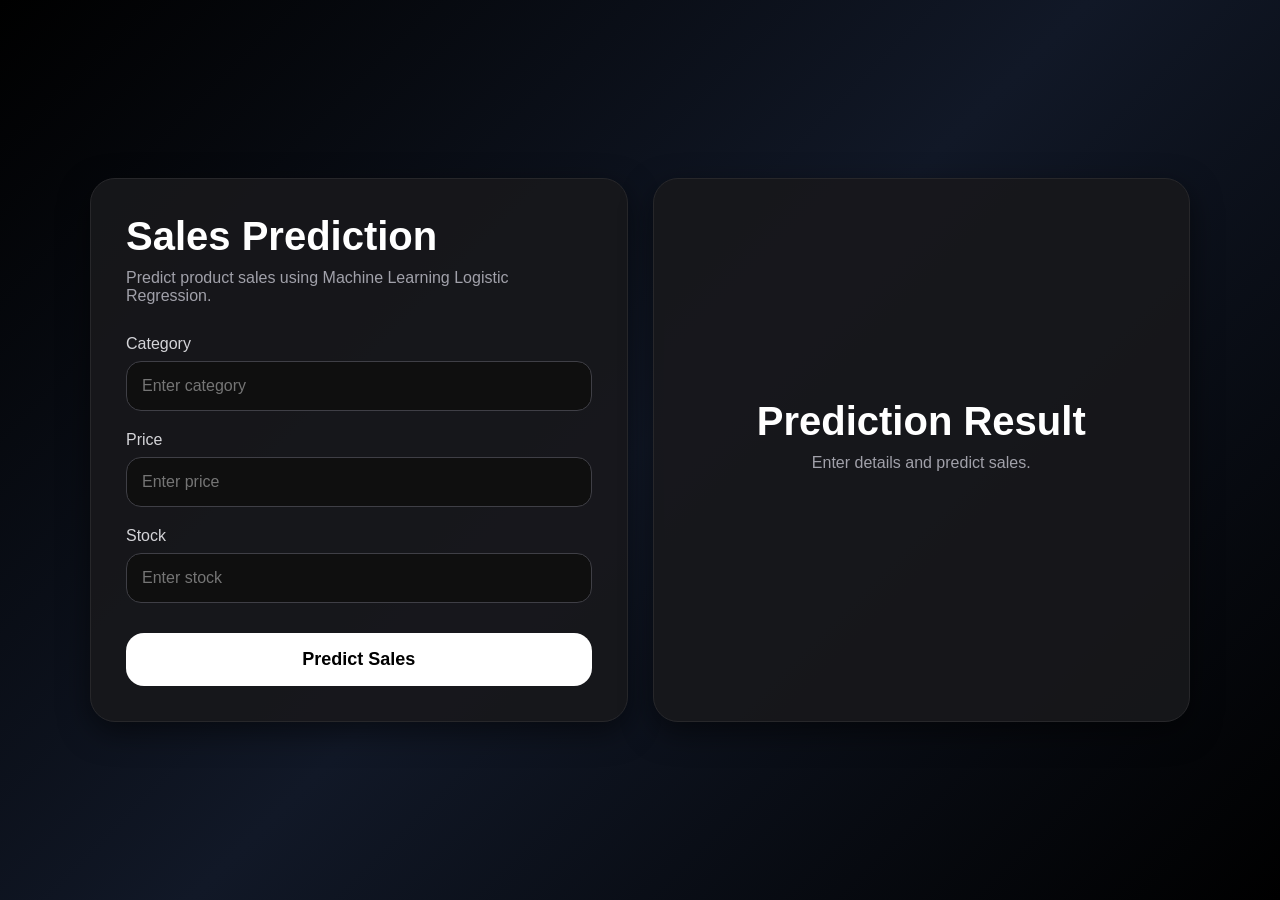
<file: ML PROJECTS-2/index.html>
<!DOCTYPE html>
<html lang="en">

<head>
    <meta charset="UTF-8" />
    <meta name="viewport" content="width=device-width, initial-scale=1.0" />
    <title>Sales Prediction</title>

    <style>
        * {
            margin: 0;
            padding: 0;
            box-sizing: border-box;
            font-family: Arial, Helvetica, sans-serif;
        }

        body {
            min-height: 100vh;
            background: linear-gradient(135deg, #000000, #111827, #000000);
            display: flex;
            justify-content: center;
            align-items: center;
            color: white;
            padding: 20px;
        }

        .container {
            width: 100%;
            max-width: 1100px;
            display: grid;
            grid-template-columns: 1fr 1fr;
            gap: 25px;
        }

        .card {
            background: rgba(24, 24, 27, 0.9);
            border: 1px solid #27272a;
            border-radius: 25px;
            padding: 35px;
            box-shadow: 0 10px 30px rgba(0, 0, 0, 0.5);
        }

        h1 {
            font-size: 40px;
            margin-bottom: 10px;
        }

        p {
            color: #a1a1aa;
            margin-bottom: 30px;
        }

        .input-box {
            margin-bottom: 20px;
        }

        label {
            display: block;
            margin-bottom: 8px;
            color: #d4d4d8;
        }

        input {
            width: 100%;
            padding: 15px;
            border: none;
            outline: none;
            border-radius: 15px;
            background: #0f0f0f;
            color: white;
            border: 1px solid #3f3f46;
            font-size: 16px;
        }

        button {
            width: 100%;
            padding: 16px;
            border: none;
            border-radius: 18px;
            background: white;
            color: black;
            font-size: 18px;
            font-weight: bold;
            cursor: pointer;
            transition: 0.3s;
            margin-top: 10px;
        }

        button:hover {
            transform: scale(1.02);
        }

        .result {
            height: 100%;
            display: flex;
            justify-content: center;
            align-items: center;
            flex-direction: column;
            text-align: center;
        }

        .prediction-box {
            width: 100%;
            padding: 40px;
            border-radius: 25px;
            margin-top: 20px;
        }

        .high {
            background: rgba(34, 197, 94, 0.2);
            border: 2px solid #22c55e;
        }

        .low {
            background: rgba(239, 68, 68, 0.2);
            border: 2px solid #ef4444;
        }

        .prediction-value {
            font-size: 70px;
            font-weight: bold;
            margin-top: 15px;
        }

        @media(max-width:900px) {
            .container {
                grid-template-columns: 1fr;
            }
        }
    </style>
</head>

<body>

    <div class="container">

        <!-- Left Side -->
        <div class="card">

            <h1>Sales Prediction</h1>

            <p>
                Predict product sales using Machine Learning Logistic Regression.
            </p>

            <div class="input-box">
                <label>Category</label>
                <input type="number" id="category" placeholder="Enter category">
            </div>

            <div class="input-box">
                <label>Price</label>
                <input type="number" id="price" placeholder="Enter price">
            </div>

            <div class="input-box">
                <label>Stock</label>
                <input type="number" id="stock" placeholder="Enter stock">
            </div>

            <button onclick="predictSales()">
                Predict Sales
            </button>

        </div>

        <!-- Right Side -->
        <div class="card result">

            <h1>Prediction Result</h1>

            <div id="resultBox">
                <p>
                    Enter details and predict sales.
                </p>
            </div>

        </div>

    </div>

    <script>

        async function predictSales() {

            const category = document.getElementById("category").value;
            const price = document.getElementById("price").value;
            const stock = document.getElementById("stock").value;

            const response = await fetch("http://127.0.0.1:8000/predict ", {
                method: "POST",

                headers: {
                    "Content-Type": "application/json"
                },

                body: JSON.stringify({
                    category: Number(category),
                    price: Number(price),
                    stock: Number(stock)
                })
            });

            const data = await response.json();

            const prediction = data.prediction || data.sales;

            const resultBox = document.getElementById("resultBox");

            if (prediction == 1) {

                resultBox.innerHTML = `
        
          <div class="prediction-box high">

            <h2>High Sales Prediction 🚀</h2>

            <div class="prediction-value">
              ${prediction}
            </div>

          </div>

        `;

            }

            else {

                resultBox.innerHTML = `
        
          <div class="prediction-box low">

            <h2>Low Sales Prediction 📉</h2>

            <div class="prediction-value">
              ${prediction}
            </div>

          </div>

        `;
            }

        }

    </script>

</body>

</html>
</file>
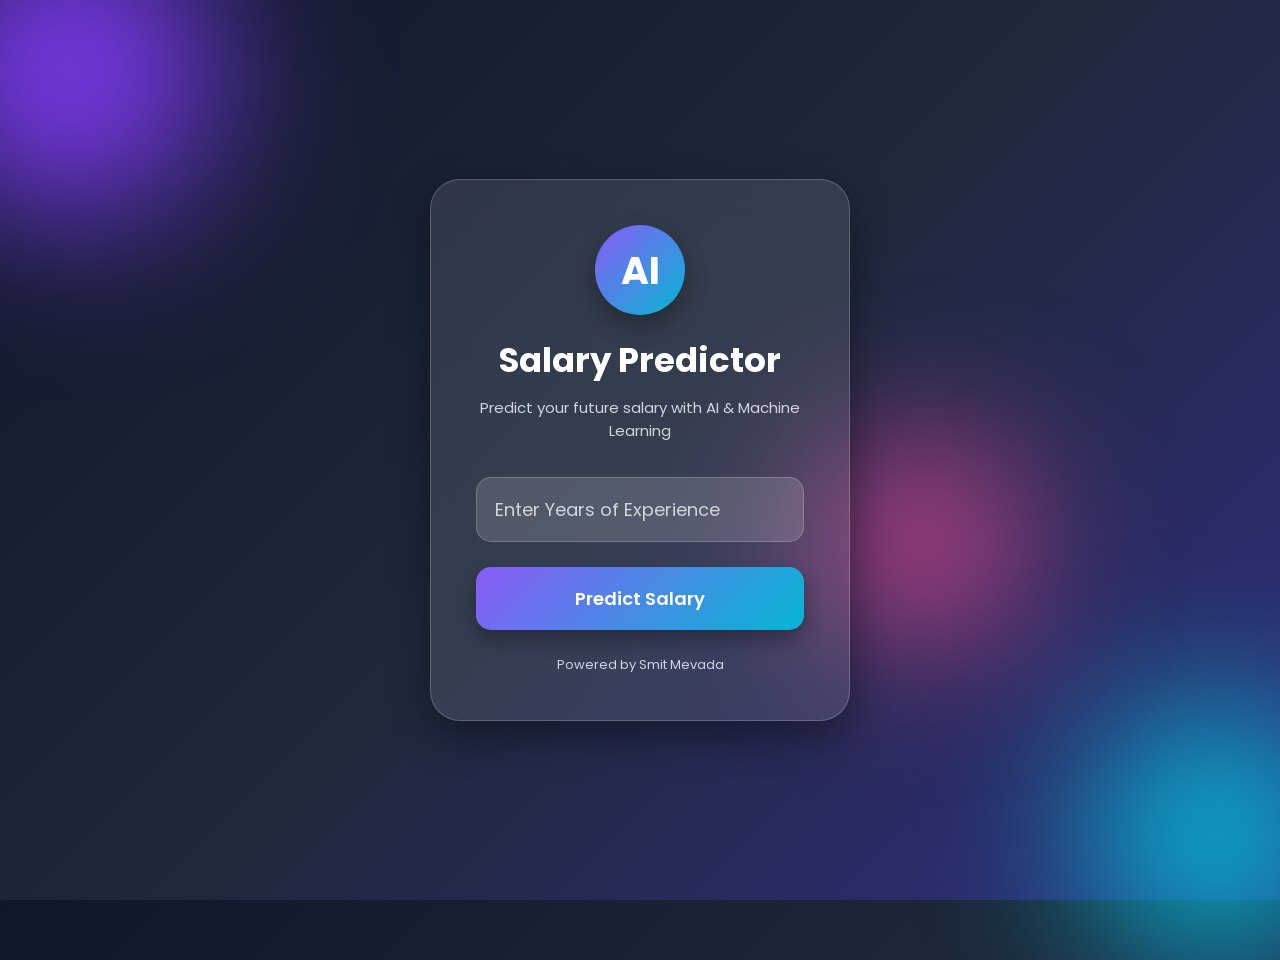
<file: Salary Predictions/Frontend/index.html>
<!DOCTYPE html>
<html lang="en">

<head>
    <meta charset="UTF-8">
    <meta name="viewport" content="width=device-width, initial-scale=1.0">

    <title>AI Salary Predictor</title>

    <link rel="preconnect" href="https://fonts.googleapis.com">
    <link href="https://fonts.googleapis.com/css2?family=Poppins:wght@300;400;500;600;700&display=swap" rel="stylesheet">

    <style>

        *{
            margin:0;
            padding:0;
            box-sizing:border-box;
            font-family:'Poppins',sans-serif;
        }

        body{
            height:100vh;
            display:flex;
            justify-content:center;
            align-items:center;
            overflow:hidden;
            background:linear-gradient(135deg,#0f172a,#1e293b,#312e81);
            position:relative;
        }

        /* Animated Background */

        .circle{
            position:absolute;
            border-radius:50%;
            filter:blur(80px);
            animation:float 8s infinite ease-in-out;
        }

        .circle1{
            width:300px;
            height:300px;
            background:#7c3aed;
            top:-80px;
            left:-80px;
        }

        .circle2{
            width:250px;
            height:250px;
            background:#06b6d4;
            bottom:-60px;
            right:-60px;
            animation-delay:2s;
        }

        .circle3{
            width:180px;
            height:180px;
            background:#ec4899;
            top:50%;
            left:65%;
            animation-delay:4s;
        }

        @keyframes float{

            0%{
                transform:translateY(0px);
            }

            50%{
                transform:translateY(30px);
            }

            100%{
                transform:translateY(0px);
            }

        }

        /* Main Card */

        .container{
            width:420px;
            padding:45px;
            border-radius:30px;
            backdrop-filter:blur(18px);
            background:rgba(255,255,255,0.1);
            border:1px solid rgba(255,255,255,0.2);
            box-shadow:0 15px 40px rgba(0,0,0,0.4);
            text-align:center;
            color:white;
            z-index:10;
            animation:cardAnimation 1s ease;
        }

        @keyframes cardAnimation{

            from{
                opacity:0;
                transform:translateY(50px);
            }

            to{
                opacity:1;
                transform:translateY(0px);
            }

        }

        .logo{
            width:90px;
            height:90px;
            margin:auto;
            margin-bottom:20px;
            border-radius:50%;
            background:linear-gradient(135deg,#8b5cf6,#06b6d4);
            display:flex;
            justify-content:center;
            align-items:center;
            font-size:38px;
            font-weight:bold;
            box-shadow:0 10px 25px rgba(0,0,0,0.3);
        }

        h1{
            font-size:34px;
            margin-bottom:10px;
            font-weight:700;
        }

        .subtitle{
            font-size:15px;
            color:#d1d5db;
            margin-bottom:35px;
        }

        .input-box{
            position:relative;
            margin-bottom:25px;
        }

        input{
            width:100%;
            padding:18px;
            border:none;
            outline:none;
            border-radius:15px;
            background:rgba(255,255,255,0.15);
            color:white;
            font-size:18px;
            border:1px solid rgba(255,255,255,0.2);
            transition:0.3s;
        }

        input::placeholder{
            color:#d1d5db;
        }

        input:focus{
            border:1px solid #8b5cf6;
            box-shadow:0 0 20px rgba(139,92,246,0.6);
            transform:scale(1.02);
        }

        button{
            width:100%;
            padding:18px;
            border:none;
            border-radius:15px;
            background:linear-gradient(135deg,#8b5cf6,#06b6d4);
            color:white;
            font-size:18px;
            font-weight:600;
            cursor:pointer;
            transition:0.4s;
            box-shadow:0 10px 20px rgba(0,0,0,0.3);
        }

        button:hover{
            transform:translateY(-3px) scale(1.02);
            box-shadow:0 15px 30px rgba(0,0,0,0.4);
        }

        .loading{
            margin-top:20px;
            display:none;
            font-size:18px;
            color:#facc15;
            font-weight:600;
        }

        .result-box{
            margin-top:30px;
            padding:25px;
            border-radius:20px;
            background:rgba(255,255,255,0.12);
            border:1px solid rgba(255,255,255,0.2);
            display:none;
            animation:fadeIn 0.5s ease;
        }

        @keyframes fadeIn{

            from{
                opacity:0;
                transform:translateY(20px);
            }

            to{
                opacity:1;
                transform:translateY(0px);
            }

        }

        .result-title{
            font-size:18px;
            color:#d1d5db;
        }

        .salary{
            margin-top:12px;
            font-size:40px;
            font-weight:700;
            background:linear-gradient(135deg,#facc15,#22c55e);
            -webkit-background-clip:text;
            -webkit-text-fill-color:transparent;
        }

        .footer{
            margin-top:25px;
            font-size:13px;
            color:#cbd5e1;
        }

    </style>
</head>

<body>

    <div class="circle circle1"></div>
    <div class="circle circle2"></div>
    <div class="circle circle3"></div>

    <div class="container">

        <div class="logo">
            AI
        </div>

        <h1>Salary Predictor</h1>

        <p class="subtitle">
            Predict your future salary with AI & Machine Learning
        </p>

        <div class="input-box">

            <input 
                type="number" 
                id="exp"
                placeholder="Enter Years of Experience"
            >

        </div>

        <button onclick="predictSalary()">
            Predict Salary
        </button>

        <div class="loading" id="loading">
            Predicting Salary...
        </div>

        <div class="result-box" id="resultBox">

            <div class="result-title">
                Estimated Salary
            </div>

            <div class="salary" id="result">
                ₹ 0
            </div>

        </div>

        <div class="footer">
            Powered by Smit Mevada
        </div>

    </div>

    <script>

        async function predictSalary(){

            let exp = document.getElementById("exp").value;

            let loading = document.getElementById("loading");

            let resultBox = document.getElementById("resultBox");

            let result = document.getElementById("result");

            if(exp === ""){

                alert("Please Enter Experience");

                return;
            }

            loading.style.display = "block";

            resultBox.style.display = "none";

            try{

                let response = await fetch("http://127.0.0.1:8000/predict",{

                    method:"POST",

                    headers:{
                        "Content-Type":"application/json"
                    },

                    body:JSON.stringify({
                        YearsExperience:Number(exp)
                    })

                });

                let data = await response.json();

                loading.style.display = "none";

                resultBox.style.display = "block";

                result.innerHTML = "₹ " + data.PredictedSalary.toFixed(2);

            }

            catch(error){

                loading.style.display = "none";

                alert("API Connection Error");

                console.log(error);

            }

        }

    </script>

</body>
</html>
</file>
